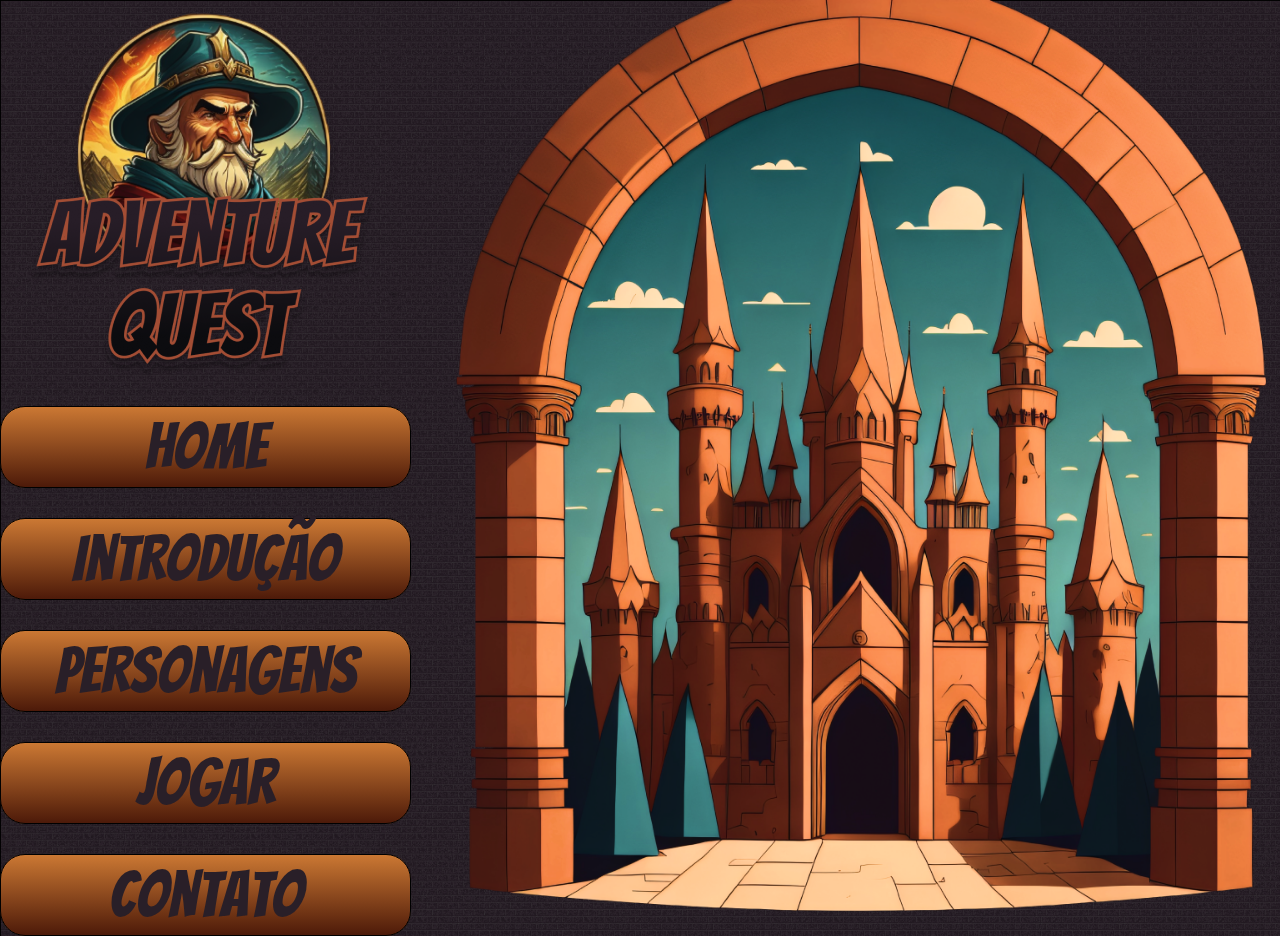
<file: index.html>
<!DOCTYPE html>
<html lang="pt-br">
<head>
    <meta charset="UTF-8">
    <meta name="viewport" content="width=device-width, initial-scale=1.0">
    <title>Adventure Quest</title>
    <link rel="stylesheet" href="./reset/reset.css">
    <link rel="stylesheet" href="style.css">
    <link rel="stylesheet" href="estilos/home.css">
    <link rel="preconnect" href="https://fonts.googleapis.com">
    <link rel="preconnect" href="https://fonts.gstatic.com" crossorigin>
    <link href="https://fonts.googleapis.com/css2?family=Bangers&display=swap" rel="stylesheet">

</head>
<body>
    <main>
        <div>
            <img src="img/logo-jogo.png">
            <nav>
                <a href="">Home</a>
                <a href="introducao.html">Introdução</a> 
                <a href="personagens.html">Personagens</a>
                <a href="">Jogar</a>
                <a href="contato.html">Contato</a>
            </nav>
        </div>
        <div class="imagem-castelo">
            <img src="img/castelo.png" class="castelo">
        </div>
    </main>
</body>
</html>
</file>
<file: style.css>
:root {
    --cor-de-fundo :#291F28;
    --cor-do-botao : #291F28;
    --cor-laranja-principal : #CB7832;
    --cor-preta : #000000;
    --cor-branca : #ffffff;
    --cor-paragrafo : rgba(255, 255, 255, 0.651);
}


body {
    background-image: url(img/Rectangle\ 1.png);
    background-color: var(--cor-de-fundo);
    background-size: cover;
}

main {
    display: flex;
    height: 100%;
    justify-content: space-around;

    
}


nav {
    display: flex;
    flex-direction: column;
    gap: 30px;
    text-align: center;
    
}

a {
    border: 1px solid var(--cor-preta);
    height: 80px;
    background-color: var(--cor-laranja-principal);
    display: flex;
    align-items: center;
    text-align: center;
    justify-content: center;
    font-size: 64px;
    text-decoration: none;
    color:var(--cor-do-botao);
    font-family: 'Bangers', cursive;
    border-radius: 25px;
    background-image: linear-gradient(to bottom, #cb7833, #4d1a09);
    
}

a:hover {
    opacity: 0.8;
}
</file>
<file: estilos/home.css>
.imagem-castelo {
    display: flex;
    justify-content: flex-end;
}

.castelo {
    width: 900px;


}
</file>
